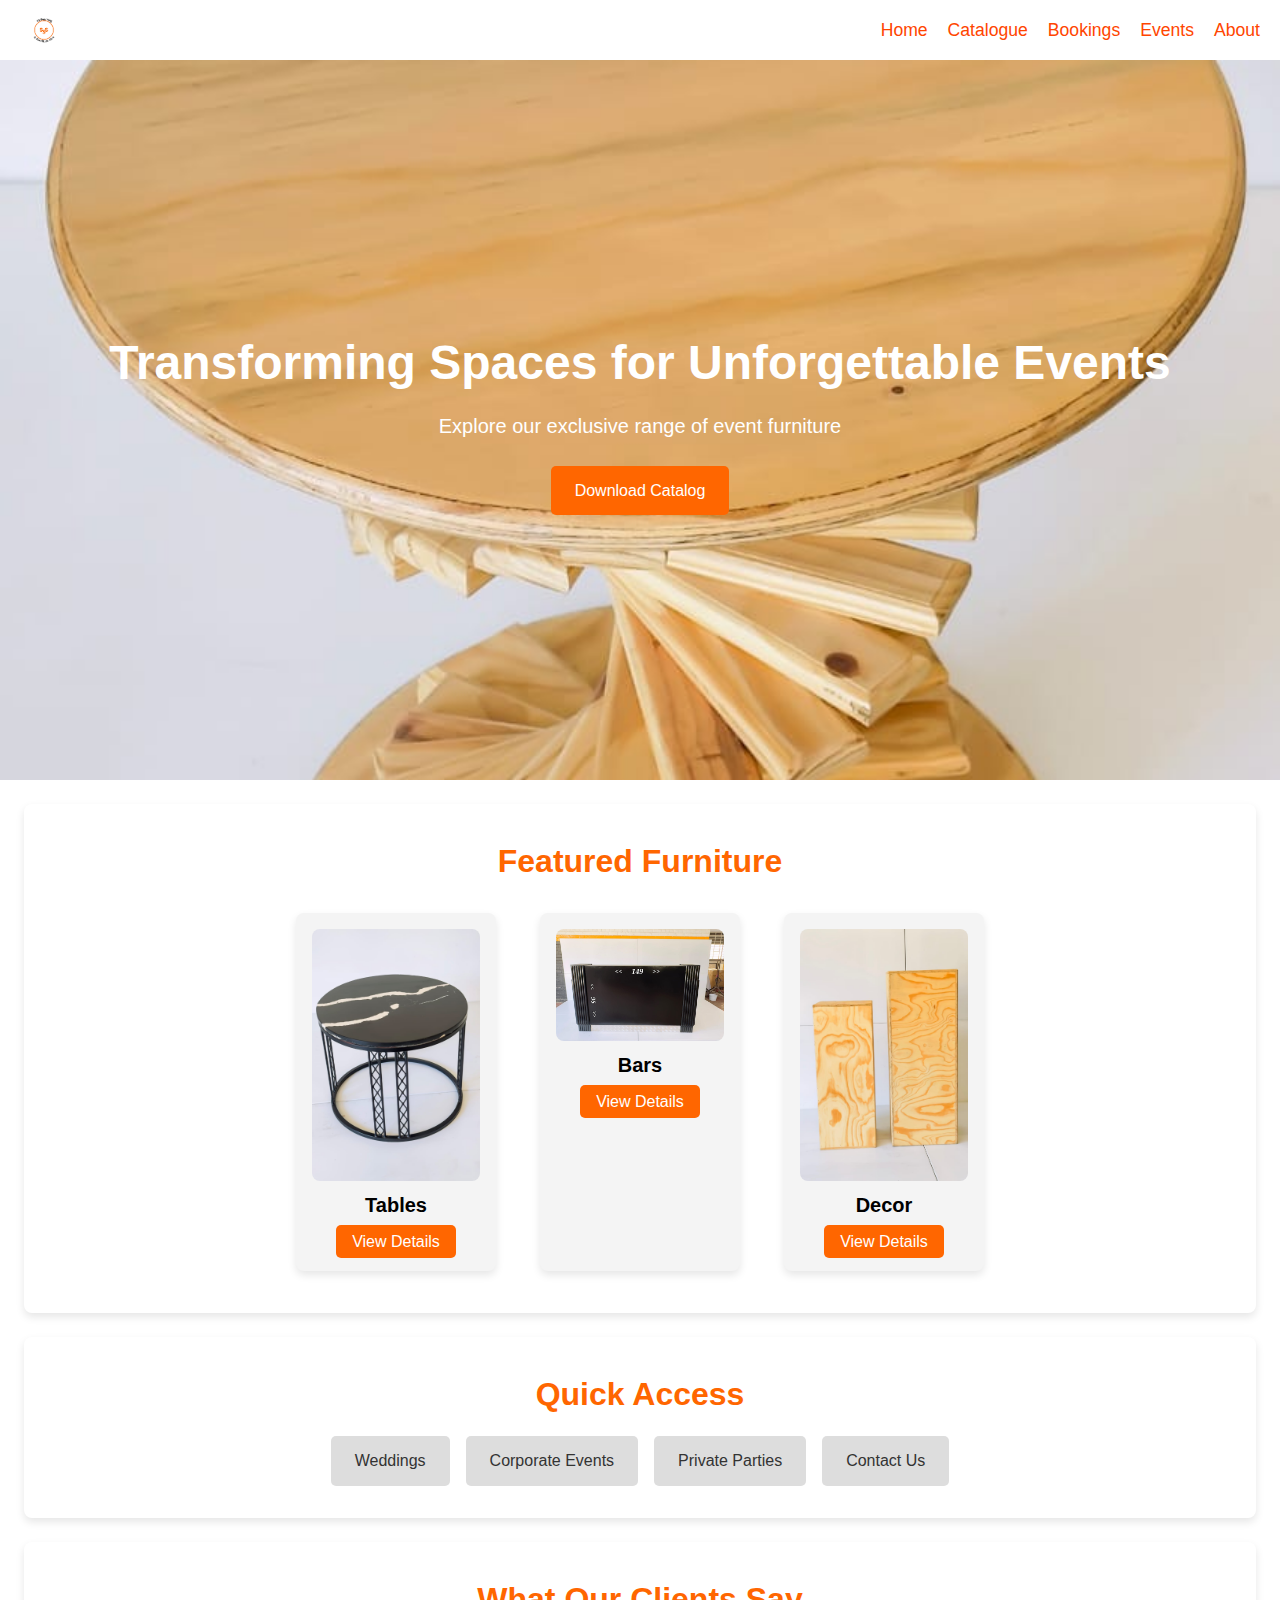
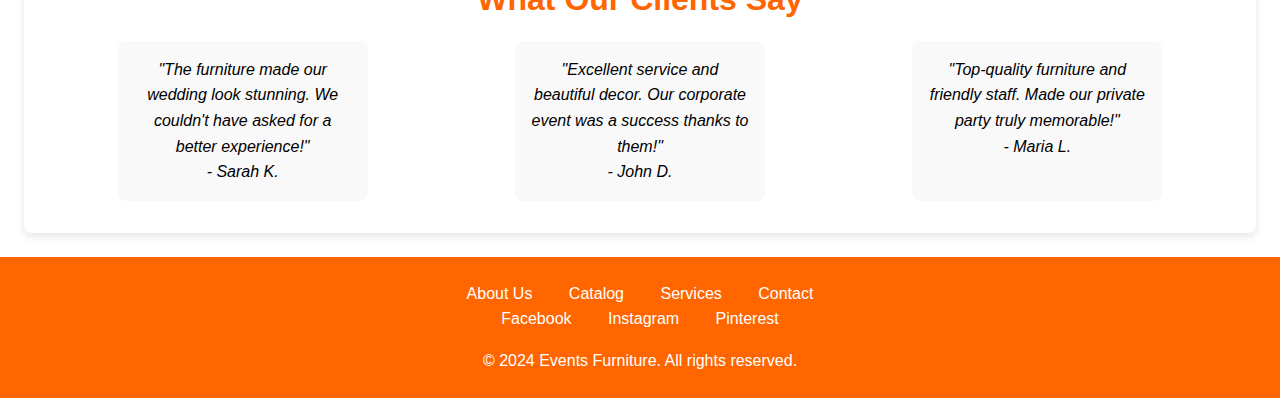
<file: index.html>
<!DOCTYPE html>
<html lang="en">
    <head>
        <meta charset="UTF-8">
        <meta name="viewport" content="width=device-width, initial-scale=1.0">
        <title>Events Furniture</title>
        <link rel="stylesheet" href="assets/css/style.css">
    </head>
<body>

    <!-- Nav -->
    <nav class="navbar">
        <div class="nav-logo">
            <a href="index.html">
              <img src="assets/img/logo.png" alt="s3 logo" style="height: 48px; max-width: 120px; object-fit: contain; vertical-align: middle;">
            </a></a>
        </div>
        <div class="nav-menu" id="navMenu">
            <a href="index.html">Home</a>
            <a href="catalogue.html">Catalogue</a>
            <a href="bookings.html">Bookings</a>
            <a href="events.html">Events</a>
            <a href="about.html">About</a>
        </div>
        <div class="nav-toggle" id="navToggle">
            &#9776;
        </div>
    </nav>

  <!-- Hero Banner -->
  <header class="hero-banner">
    <div class="hero-content">
      <h1>Transforming Spaces for Unforgettable Events</h1>
      <p>Explore our exclusive range of event furniture</p>
      <a href="catalogue.html" class="btn-primary">Download Catalog</a>
    </div>
  </header>

  <!-- Featured Furniture -->
  <section id="featured-furniture" class="section">
    <h2>Featured Furniture</h2>
    <div class="furniture-grid">
      <div class="furniture-item">
        <img src="assets/img/table__1.jpg" alt="Tables">
        <h3>Tables</h3>
        <a href="catalogue.html" class="btn-secondary">View Details</a>
      </div>
      <div class="furniture-item">
        <img src="assets/img/IMG-20241106-WA0026.jpg" alt="Tables">
        <h3>Bars
          
        </h3>
        <a href="catalogue.html" class="btn-secondary">View Details</a>
      </div>
      <div class="furniture-item">
        <img src="assets/img/Wooden Erosion plith.jpg" alt="Decor">
        <h3>Decor</h3>
        <a href="catalogue.html" class="btn-secondary">View Details</a>
      </div>
    </div>
  </section>

  <!-- Quick Access Links -->
  <section id="quick-access" class="section">
    <h2>Quick Access</h2>
    <div class="quick-links">
      <a href="#weddings" class="quick-link">Weddings</a>
      <a href="#corporate-events" class="quick-link">Corporate Events</a>
      <a href="#private-parties" class="quick-link">Private Parties</a>
      <a href="#contact" class="quick-link">Contact Us</a>
    </div>
  </section>

  <!-- Client Testimonials -->
  <section id="testimonials" class="section">
    <h2>What Our Clients Say</h2>
    <div class="testimonials">
      <div class="testimonial">
        <p>"The furniture made our wedding look stunning. We couldn't have asked for a better experience!"</p>
        <span>- Sarah K.</span>
      </div>
      <div class="testimonial">
        <p>"Excellent service and beautiful decor. Our corporate event was a success thanks to them!"</p>
        <span>- John D.</span>
      </div>
      <div class="testimonial">
        <p>"Top-quality furniture and friendly staff. Made our private party truly memorable!"</p>
        <span>- Maria L.</span>
      </div>
    </div>
  </section>

  <!-- Footer -->
  <footer class="footer">
    <div class="footer-content">
      <div class="footer-links">
        <a href="about.html">About Us</a>
        <a href="catalogue.html">Catalog</a>
        <a href="events.html">Services</a>
        <a href="bookings.html">Contact</a>
      </div>
      <div class="social-media">
        <a href="https://facebook.com" target="_blank">Facebook</a>
        <a href="https://instagram.com" target="_blank">Instagram</a>
        <a href="https://pinterest.com" target="_blank">Pinterest</a>
      </div>
      <p>&copy; 2024 Events Furniture. All rights reserved.</p>
    </div>
</footer>

</body>
</html>
</file>
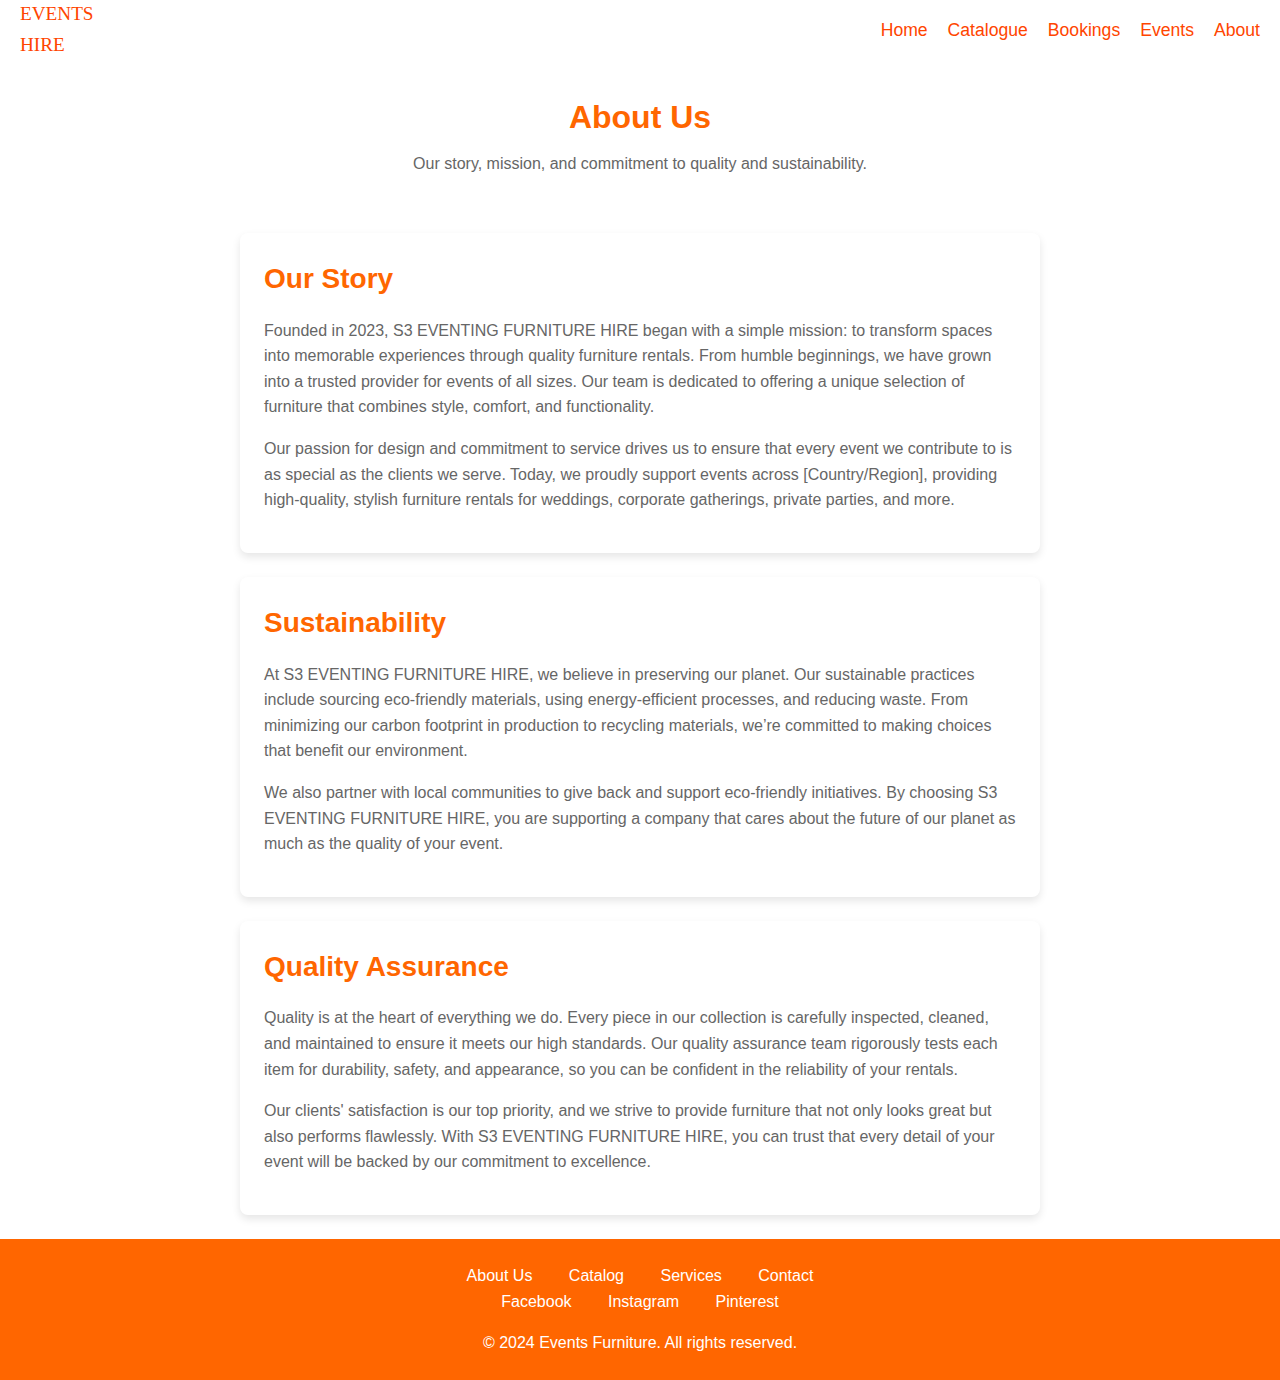
<file: about.html>
<!DOCTYPE html>
<html lang="en">
<head>
  <meta charset="UTF-8">
  <meta name="viewport" content="width=device-width, initial-scale=1.0">
  <title>About Us</title>
  <link rel="stylesheet" href="assets/css/style.css">
</head>
<body>

    <!-- Nav -->
    <nav class="navbar">
        <div class="nav-logo">
            <a href="index.html">EVENTS</a><br><a href="#">HIRE</a>
        </div>
        <div class="nav-menu" id="navMenu">
            <a href="index.html">Home</a>
            <a href="catalogue.html">Catalogue</a>
            <a href="bookings.html">Bookings</a>
            <a href="events.html">Events</a>
            <a href="about.html">About</a>
        </div>
        <div class="nav-toggle" id="navToggle">
            &#9776;
        </div>
    </nav>

  <!-- Header -->
  <header class="about__header">
        <h1>About Us</h1>
        <p>Our story, mission, and commitment to quality and sustainability.</p>
  </header>

  <!-- Company Story Section -->
  <section class="about-section" id="company-story">
    <h2>Our Story</h2>
    <p>
      Founded in 2023, S3 EVENTING FURNITURE HIRE began with a simple mission: to transform spaces into memorable experiences through quality furniture rentals. From humble beginnings, we have grown into a trusted provider for events of all sizes. Our team is dedicated to offering a unique selection of furniture that combines style, comfort, and functionality.
    </p>
    <p>
      Our passion for design and commitment to service drives us to ensure that every event we contribute to is as special as the clients we serve. Today, we proudly support events across [Country/Region], providing high-quality, stylish furniture rentals for weddings, corporate gatherings, private parties, and more.
    </p>
  </section>

  <!-- Sustainability Section -->
  <section class="about-section" id="sustainability">
    <h2>Sustainability</h2>
    <p>
      At S3 EVENTING FURNITURE HIRE, we believe in preserving our planet. Our sustainable practices include sourcing eco-friendly materials, using energy-efficient processes, and reducing waste. From minimizing our carbon footprint in production to recycling materials, we’re committed to making choices that benefit our environment.
    </p>
    <p>
      We also partner with local communities to give back and support eco-friendly initiatives. By choosing S3 EVENTING FURNITURE HIRE, you are supporting a company that cares about the future of our planet as much as the quality of your event.
    </p>
  </section>

  <!-- Quality Assurance Section -->
  <section class="about-section" id="quality">
    <h2>Quality Assurance</h2>
    <p>
      Quality is at the heart of everything we do. Every piece in our collection is carefully inspected, cleaned, and maintained to ensure it meets our high standards. Our quality assurance team rigorously tests each item for durability, safety, and appearance, so you can be confident in the reliability of your rentals.
    </p>
    <p>
      Our clients' satisfaction is our top priority, and we strive to provide furniture that not only looks great but also performs flawlessly. With S3 EVENTING FURNITURE HIRE, you can trust that every detail of your event will be backed by our commitment to excellence.
    </p>
  </section>

  <!-- Footer -->
  <footer class="footer">
        <div class="footer-content">
        <div class="footer-links">
            <a href="#about">About Us</a>
            <a href="#catalog">Catalog</a>
            <a href="#services">Services</a>
            <a href="#contact">Contact</a>
        </div>
        <div class="social-media">
            <a href="https://facebook.com" target="_blank">Facebook</a>
            <a href="https://instagram.com" target="_blank">Instagram</a>
            <a href="https://pinterest.com" target="_blank">Pinterest</a>
        </div>
        <p>&copy; 2024 Events Furniture. All rights reserved.</p>
        </div>
</footer>

</body>
</html>
</file>
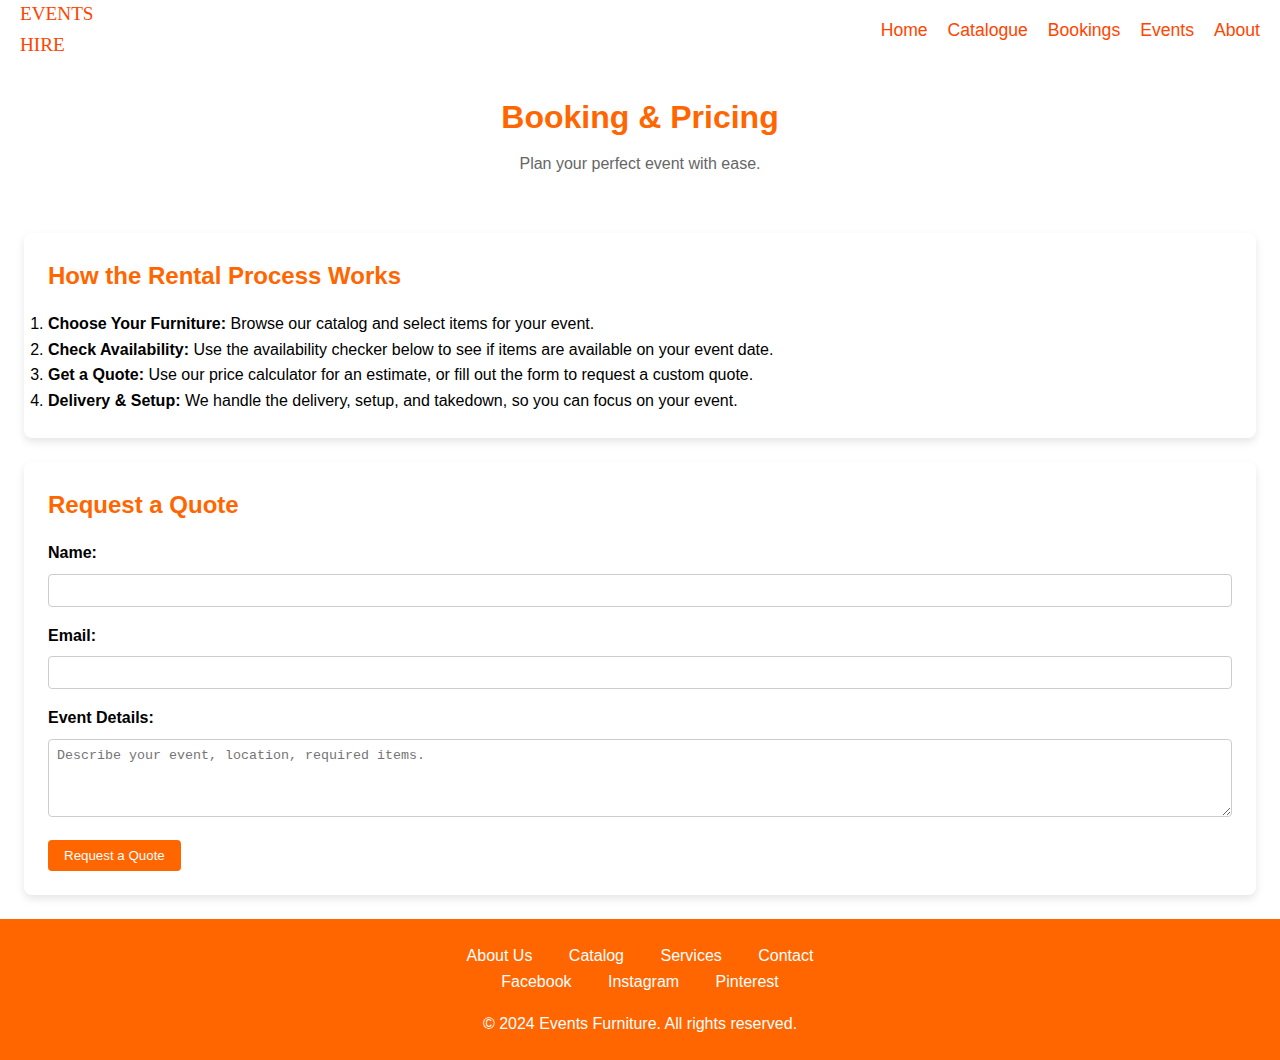
<file: bookings.html>
<!DOCTYPE html>
<html lang="en">
<head>
  <meta charset="UTF-8">
  <meta name="viewport" content="width=device-width, initial-scale=1.0">
  <title>Booking and Pricing</title>
  <link rel="stylesheet" href="assets/css/style.css">
</head>
<body>
    <!-- Nav -->
    <nav class="navbar">
        <div class="nav-logo">
            <a href="index.html">EVENTS</a><br><a href="#">HIRE</a>
        </div>
        <div class="nav-menu" id="navMenu">
            <a href="index.html">Home</a>
            <a href="catalogue.html">Catalogue</a>
            <a href="bookings.html">Bookings</a>
            <a href="events.html">Events</a>
            <a href="about.html">About</a>
        </div>
        <div class="nav-toggle" id="navToggle">
            &#9776;
        </div>
    </nav>

  <!-- Header -->
  <header class="booking__header">
    <h1>Booking & Pricing</h1>
    <p>Plan your perfect event with ease.</p>
  </header>

  <!-- Rental Process Section -->
  <section class="rental-process">
    <h2>How the Rental Process Works</h2>
    <ol>
      <li><strong>Choose Your Furniture:</strong> Browse our catalog and select items for your event.</li>
      <li><strong>Check Availability:</strong> Use the availability checker below to see if items are available on your event date.</li>
      <li><strong>Get a Quote:</strong> Use our price calculator for an estimate, or fill out the form to request a custom quote.</li>
      <li><strong>Delivery & Setup:</strong> We handle the delivery, setup, and takedown, so you can focus on your event.</li>
    </ol>
  </section>

  <!-- Request a Quote Section -->
  <section class="request-quote">
    <h2>Request a Quote</h2>
    <form id="quoteForm" onsubmit="submit">
      <label for="name">Name:</label>
      <input type="text" id="name" required>

      <label for="email">Email:</label>
      <input type="email" id="email" required>

      <label for="eventDetails">Event Details:</label>
      <textarea id="eventDetails" rows="4" placeholder="Describe your event, location, required items."></textarea>

      <button type="submit">Request a Quote</button>
    </form>
  </section>

    <!-- Footer -->
    <footer class="footer">
        <div class="footer-content">
          <div class="footer-links">
            <a href="about.html">About Us</a>
            <a href="catalogue.html">Catalog</a>
            <a href="events.html">Services</a>
            <a href="bookings.html">Contact</a>
          </div>
          <div class="social-media">
            <a href="https://facebook.com" target="_blank">Facebook</a>
            <a href="https://instagram.com" target="_blank">Instagram</a>
            <a href="https://pinterest.com" target="_blank">Pinterest</a>
          </div>
          <p>&copy; 2024 Events Furniture. All rights reserved.</p>
        </div>
    </footer>

  <script src="assets/js/booking.js"></script>
</body>
</html>
</file>
<file: assets/css/style.css>
/* Reset */
* {
  margin: 0;
  padding: 0;
  box-sizing: border-box;
}

body {
  font-family: Arial, sans-serif;
  line-height: 1.6;
}

/* Navigation Bar */
.navbar {
    display: flex;
    justify-content: space-between;
    align-items: center;
    background-color: transparent;
    padding: 15px 20px;
    color: #ff4500;
    position: relative;
    height: 60px;
  }
  
  .nav-logo a {
    color: #ff4500;
    font-size: 1.2rem;
    text-decoration: none;
    font-family: rowdies;
  }
  
  .nav-menu {
    display: flex;
    gap: 20px;
  }
  
  .nav-menu a {
    color: #ff4500;
    text-decoration: none;
    font-size: 1.1rem;
  }
  
  .nav-menu a:hover,
  .nav-menu a:focus {
    color: hsla(183, 22%, 48%, 1);
    
  }
  
  .nav-toggle {
    display: none;
    font-size: 2rem;
    cursor: pointer;
    color: white;
  }
  
  
  /* Responsive Styling for Mobile */
  @media (max-width: 768px) {
    .nav-menu {
        display: none;
        flex-direction: column;
        position: absolute;
        top: 60px;
        left: 0;
        width: 100%;
        background-color: #ff6600;
        padding: 20px 0;
        z-index: 100;
        font-family: rowdies;
    }
  
    .nav-menu.show {
        display: flex;
    }
  
    .nav-toggle {
        display: block;
    }
  }

/* Hero Banner */
.hero-banner {
  background: url('../img/IMG-20241106-WA0005.jpg') no-repeat center center/cover;
  height: 80vh;
  color: #fff;
  display: flex;
  align-items: center;
  justify-content: center;
  text-align: center;
}

.hero-content h1 {
  font-size: 3rem;
  margin-bottom: 0.5rem;
}

.hero-content p {
  font-size: 1.25rem;
  margin-bottom: 1.5rem;
}

.btn-primary {
  background-color: #ff6600;
  color: #fff;
  padding: 0.75rem 1.5rem;
  border: none;
  cursor: pointer;
  text-decoration: none;
  border-radius: 5px;
}

.btn-primary:hover {
  background-color: #ff4500;
}

/* Section */
.section {
  padding: 2rem;
  text-align: center;
}

.section h2 {
  font-size: 2rem;
  margin-bottom: 1rem;
}

/* Featured Furniture */
.furniture-grid {
  display: flex;
  justify-content: space-around;
  gap: 1.5rem;
}

.furniture-item {
  background-color: #f4f4f4;
  padding: 1rem;
  border-radius: 8px;
  text-align: center;
  max-width: 200px;
}

.furniture-item img {
  width: 100%;
  border-radius: 8px;
  margin-bottom: 0.5rem;
}

.btn-secondary {
  background-color: #ff6600;
  color: #fff;
  padding: 0.5rem 1rem;
  text-decoration: none;
  border-radius: 5px;
}

.btn-secondary:hover {
  background-color: #ff6640;
}

/* Quick Access Links */
.quick-links {
  display: flex;
  justify-content: center;
  gap: 1rem;
}

.quick-link {
  background-color: #ddd;
  padding: 0.75rem 1.5rem;
  color: #333;
  text-decoration: none;
  border-radius: 5px;
}

.quick-link:hover {
  background-color: #bbb;
}

/* Testimonials */
.testimonials {
  display: flex;
  justify-content: space-around;
  gap: 1.5rem;
}

.testimonial {
  background-color: #f9f9f9;
  padding: 1rem;
  border-radius: 8px;
  max-width: 250px;
  font-style: italic;
}

.catalog-header {
    color: #666;
    padding: 2rem;
    text-align: center;
}
  
.catalog-header h1 {
    font-size: 2.5rem;
    color: #ff6600;
}
  
/* Section */
.cata__section {
    padding: 2rem;
    text-align: center;
    display: flex;
    flex-wrap: wrap;
}
  
.cata__section h2 {
    font-size: 2rem;
}
  
/* Categories */
.categories {
    display: flex;
    justify-content: center;
    gap: 1.5rem;
    flex-wrap: wrap;
}
  
.category-item {
    background-color: #ddd;
    padding: 0.75rem 1.5rem;
    color: #333;
    text-decoration: none;
    border-radius: 5px;
    transition: background 0.3s ease;
}
  
.category-item:hover {
    background-color: #bbb;
}
  
/* Furniture Items */
.furniture-grid {
    display: flex;
    flex-wrap: wrap;
    justify-content: center;
    margin: 0 auto;
}
  
.furniture-item {
    position: relative;
    width: 200px;
    overflow: hidden;
    border-radius: 10px;
    box-shadow: 0 4px 8px rgba(0,0,0,0.1);
    cursor: pointer;
    transition: transform 0.3s ease;
    margin: 10px;
}

.furniture-item img {
    width: 100%;
    display: block;
    transition: transform 0.5s ease;
}
  
.furniture-info {
    position: absolute;
    top: 100%;
    left: 0;
    width: 100%;
    background: rgba(0, 0, 0, 0.8);
    color: #fff;
    padding: 1rem;
    text-align: left;
    transition: top 0.5s ease;
}
  
.furniture-item:hover img {
    transform: scale(1.1);
}
  
.furniture-item:hover .furniture-info,
.furniture-item:focus .furniture-info {
    top: 0;
}
  
/* Rental Packages */
.packages-grid {
    display: flex;
    justify-content: center;
    flex-wrap: wrap;
    gap: 1.5rem;
}

.package-item {
    background-color: #f4f4f4;
    padding: 1rem;
    border-radius: 8px;
    max-width: 300px;
    text-align: center;
    box-shadow: 0 4px 8px rgba(0,0,0,0.1);
}
  
.package-item img {
    width: 100%;
    border-radius: 8px;
    margin-bottom: 1rem;
}
  
.btn-primary {
    background-color: #ff6600;
    color: #fff;
    padding: 0.75rem 1.5rem;
    text-decoration: none;
    border-radius: 5px;
    display: inline-block;
    transition: background 0.3s ease;
}
  
.btn-primary:hover {
    background-color: #ff4500;
}  

/* Booking */
/* Booking__Header */
.booking__header {
    text-align: center;
    padding: 2rem;
    color: #666;
  }
  
  .booking__header h1 {
    font-size: 2rem;
    margin-bottom: 0.5rem;
    color: #ff6600;
  }
  
  /* Section Styling */
  section {
    padding: 1.5rem;
    margin: 1.5rem;
    background-color: #fff;
    border-radius: 8px;
    box-shadow: 0 4px 8px rgba(0, 0, 0, 0.1);
  }
  
  section h2 {
    margin-bottom: 1rem;
    color: #ff6600;
  }
  
  form label {
    display: block;
    margin-top: 1rem;
    font-weight: bold;
  }
  
  form input, form select, form textarea {
    width: 100%;
    padding: 0.5rem;
    margin-top: 0.5rem;
    border-radius: 4px;
    border: 1px solid #ccc;
  }
  
  /* Button Styling */
  button {
    margin-top: 1rem;
    padding: 0.5rem 1rem;
    background-color: #ff6600;
    color: #fff;
    border: none;
    border-radius: 4px;
    cursor: pointer;
  }
  
  button:hover {
    background-color: #ff4500;
  }
  
  /* Responsive Design */
  @media (max-width: 768px) {
    section {
      margin: 1rem;
    }
  }

/* Events */

/* Events__Header */
.events__header {
    text-align: center;
    color: #666;
    padding: 2rem;
  }
  
  .events__header h1 {
    font-size: 2.5rem;
    margin-bottom: 0.5rem;
    color: #ff6600;
  }
  
  /* Event Section */
  .event-section {
    padding: 2rem;
    text-align: center;
    background-color: #fff;
    margin-bottom: 2rem;
  }
  
  .event-section h2 {
    font-size: 2rem;
    margin-bottom: 0.5rem;
    color: #ff6600;
  }
  
  .event-section p {
    font-size: 1rem;
    margin-bottom: 1.5rem;
    color: #666;
  }
  
  /* Furniture Suggestions */
  .furniture-suggestions {
    display: flex;
    justify-content: center;
    gap: 1rem;
    flex-wrap: wrap;
  }
  
  .furniture-item {
    background-color: #f4f4f4;
    border-radius: 8px;
    padding: 1rem;
    width: 200px;
    box-shadow: 0 4px 8px rgba(0, 0, 0, 0.1);
    text-align: center;
    transition: transform 0.3s;
  }
  
  .furniture-item:hover {
    transform: translateY(-5px);
  }
  
  .furniture-item img {
    width: 100%;
    border-radius: 8px;
    margin-bottom: 0.5rem;
  } 
  
  .furniture-item h3 {
    font-size: 1.25rem;
    margin-bottom: 0.5rem;
  }
  
  .furniture-item p {
    font-size: 0.9rem;
    color: #555;
  }
  
  /* Responsive Styles */
  @media (max-width: 768px) {
    .furniture-suggestions {
      flex-direction: column;
      align-items: center;
    }
  }
  
/* About */
/* About Header */
.about__header {
  text-align: center;
  padding: 2rem;
  color: #666;
}

.about__header h1 {
  font-size: 2rem;
  margin-bottom: 0.5rem;
  color: #ff6600;
}

.about__header p {
  font-size: 1rem;
  color: #666;
}

/* Section Styling */
.about-section {
  padding: 1.5rem;
  margin: 1.5rem auto;
  max-width: 800px;
  background-color: #fff;
  border-radius: 8px;
  box-shadow: 0 4px 8px rgba(0, 0, 0, 0.1);
}

.about-section h2 {
  font-size: 1.75rem;
  color: #ff6600;
  margin-bottom: 1rem;
}

.about-section p {
  font-size: 1rem;
  color: #666;
  margin-bottom: 1rem;
}

/* Responsive Design */
@media (max-width: 768px) {
  .about-section {
    margin: 1rem;
    padding: 1rem;
  }
}


/* Footer */
.footer {
  background-color: #ff6600;
  color: #fff;
  padding: 1.5rem 0;
  text-align: center;
}

.footer-links a, .social-media a {
  color: #fff;
  margin: 0 1rem;
  text-decoration: none;
}

.footer-links a:hover, .social-media a:hover {
  color: #333;
}

.footer p {
  margin-top: 1rem;
}
</file>
